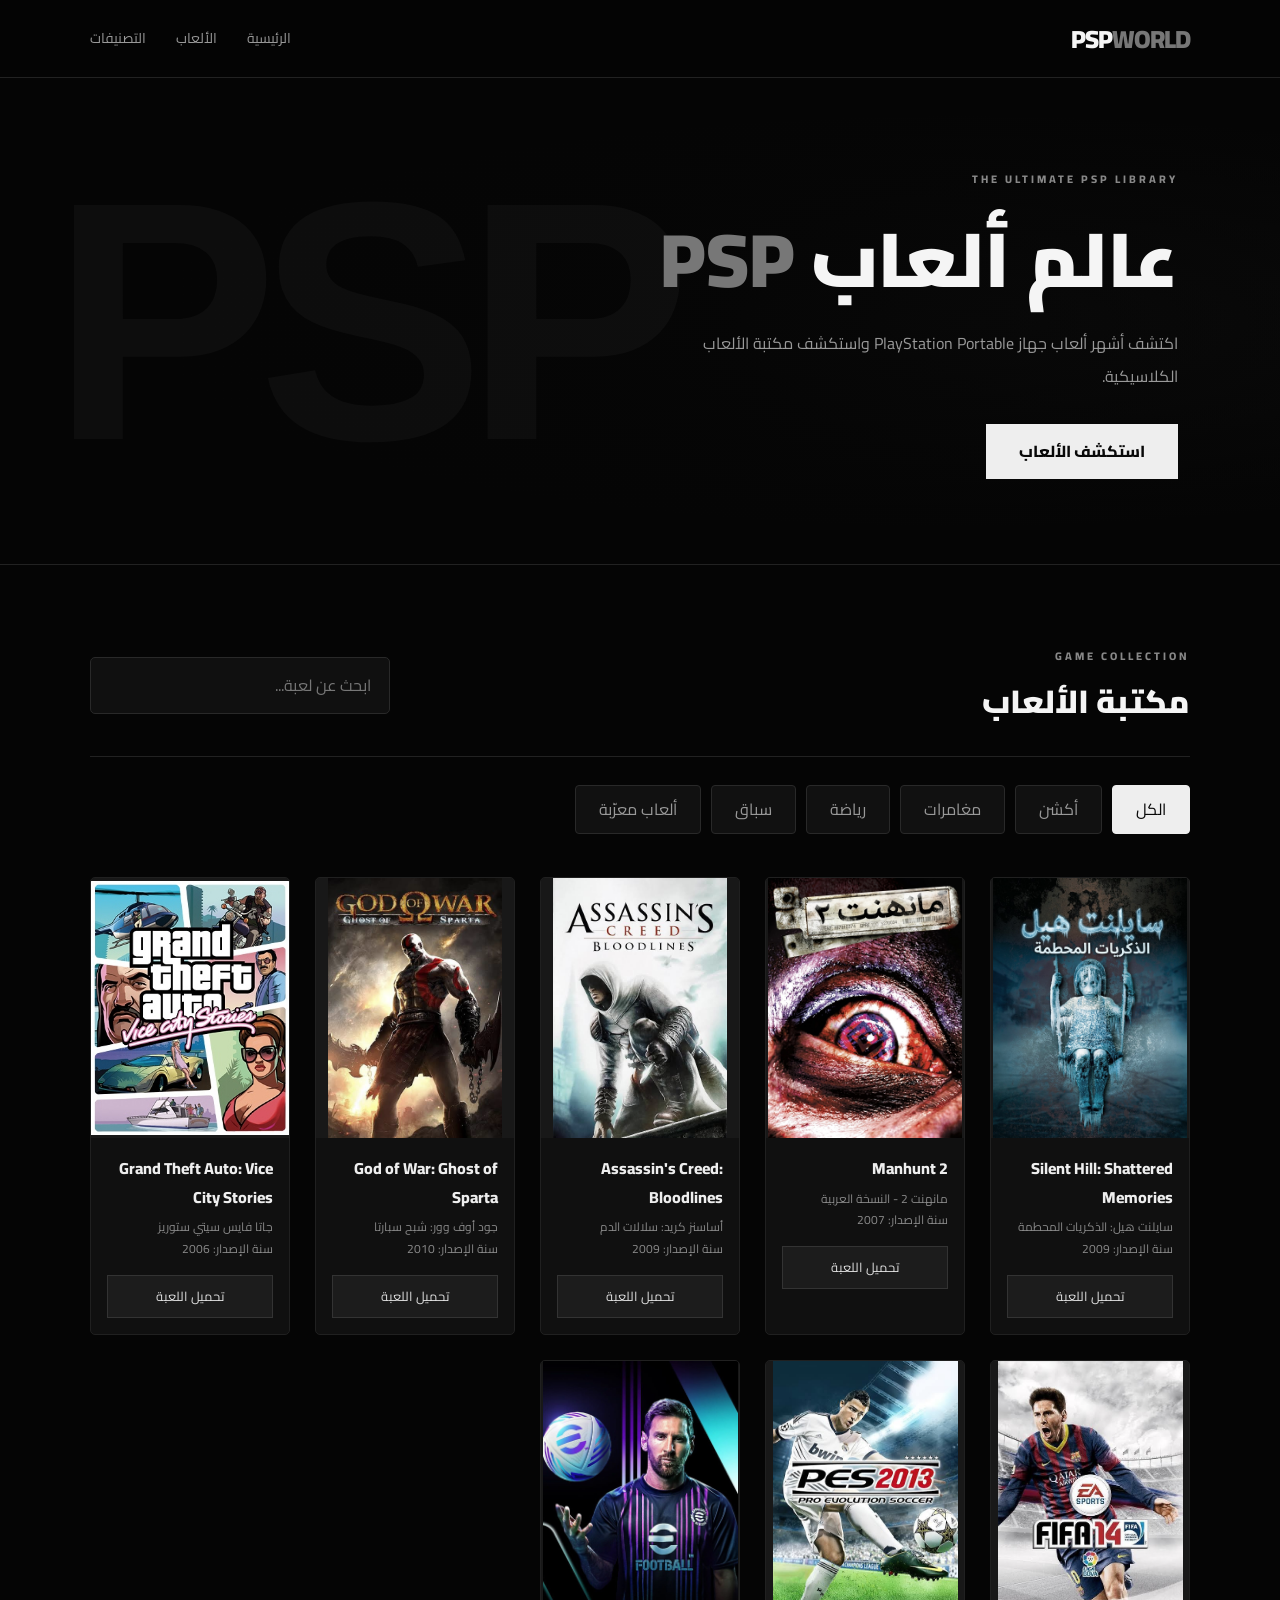
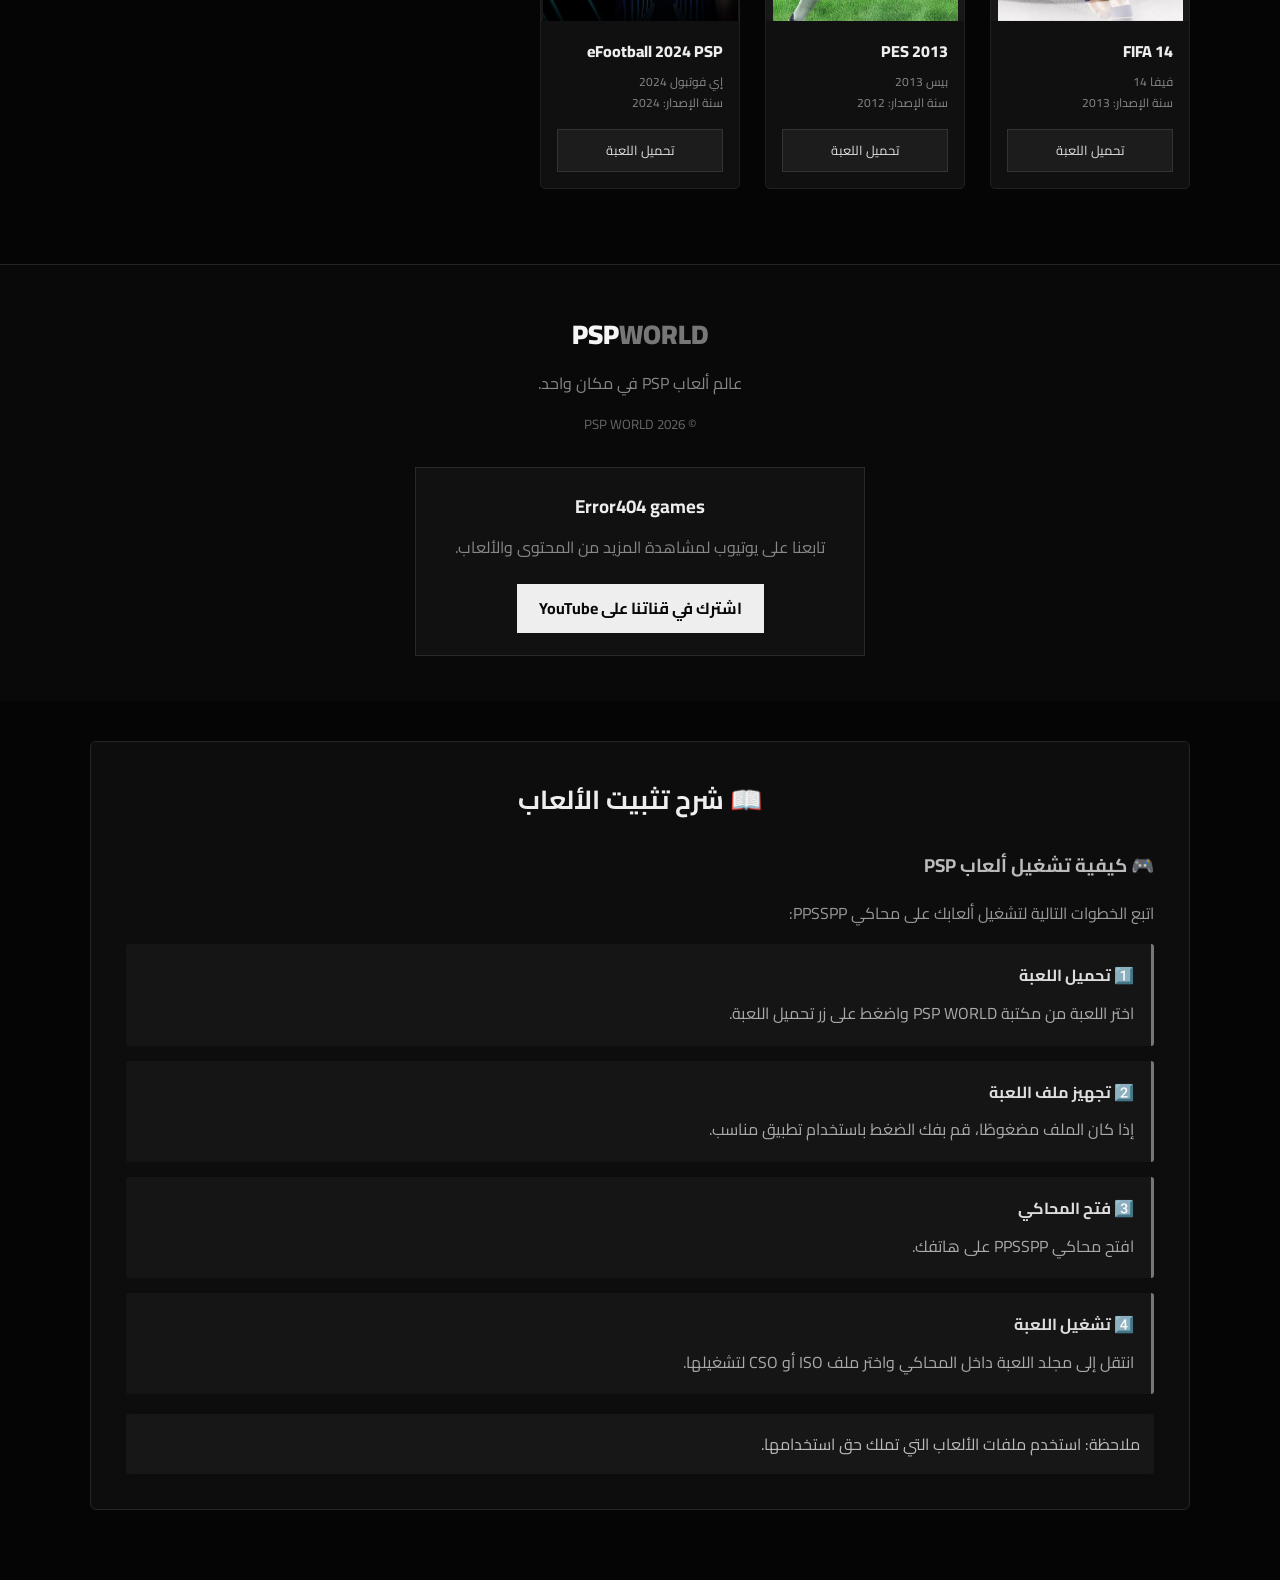
<file: index.html>
<!DOCTYPE html><html lang="ar" dir="rtl">
<head>
    <meta charset="UTF-8">
    <meta name="viewport" content="width=device-width, initial-scale=1.0"><meta name="google-site-verification" content="R19cEaPmms-OsjJMacjbyBLP-kgjaRo_Nfl26WIat0k">

<link rel="icon" type="image/png" href="favicon.png">

<title>PSP WORLD | عالم ألعاب PSP</title>

<meta name="description" content="PSP WORLD - اكتشف أشهر ألعاب PSP الكلاسيكية والألعاب المعربة باللغة العربية.">

<meta name="keywords" content="PSP WORLD, ألعاب PSP, ألعاب PSP بالعربي, PSP Games, ألعاب معربة">

<link rel="stylesheet" href="style.css">

</head><body><header class="header">
    <a href="#" class="logo">PSP<span>WORLD</span></a><nav>
    <a href="#home">الرئيسية</a>
    <a href="#games">الألعاب</a>
    <a href="#categories">التصنيفات</a>
</nav>

</header><section class="hero" id="home">
    <div class="hero-content">
        <span class="tag">THE ULTIMATE PSP LIBRARY</span>    <h1>عالم ألعاب <span>PSP</span></h1>

    <p>
        اكتشف أشهر ألعاب جهاز PlayStation Portable
        واستكشف مكتبة الألعاب الكلاسيكية.
    </p>

    <a href="#games" class="main-btn">استكشف الألعاب</a>
</div>

</section><section class="games-section" id="games"><div class="section-title">
    <div>
        <span class="tag">GAME COLLECTION</span>
        <h2>مكتبة الألعاب</h2>
    </div>

    <input type="search" id="search" placeholder="ابحث عن لعبة...">
</div>

<div class="categories" id="categories">
    <button class="active" data-category="all">الكل</button>
    <button data-category="action">أكشن</button>
    <button data-category="adventure">مغامرات</button>
    <button data-category="sport">رياضة</button>
    <button data-category="racing">سباق</button>
    <button data-category="arabic">ألعاب معرّبة</button>
</div>

<div class="games-grid" id="gamesGrid"></div>

</section><footer>
    <h2>PSP<span>WORLD</span></h2><p>عالم ألعاب PSP في مكان واحد.</p>

<small>© 2026 PSP WORLD</small>

<div class="youtube-channel">
    <h3>Error404 games</h3>

    <p>
        تابعنا على يوتيوب لمشاهدة المزيد من المحتوى والألعاب.
    </p>

    <a href="https://www.youtube.com/@error404mcidn9"
       target="_blank"
       rel="noopener noreferrer">
        اشترك في قناتنا على YouTube
    </a>
</div>

</footer><section class="installation-guide">
    <h2>📖 شرح تثبيت الألعاب</h2>

    <div class="guide-content">
        <h3>🎮 كيفية تشغيل ألعاب PSP</h3>

        <p>اتبع الخطوات التالية لتشغيل ألعابك على محاكي PPSSPP:</p>

        <div class="guide-step">
            <h4>1️⃣ تحميل اللعبة</h4>
            <p>اختر اللعبة من مكتبة PSP WORLD واضغط على زر تحميل اللعبة.</p>
        </div>

        <div class="guide-step">
            <h4>2️⃣ تجهيز ملف اللعبة</h4>
            <p>إذا كان الملف مضغوطًا، قم بفك الضغط باستخدام تطبيق مناسب.</p>
        </div>

        <div class="guide-step">
            <h4>3️⃣ فتح المحاكي</h4>
            <p>افتح محاكي PPSSPP على هاتفك.</p>
        </div>

        <div class="guide-step">
            <h4>4️⃣ تشغيل اللعبة</h4>
            <p>انتقل إلى مجلد اللعبة داخل المحاكي واختر ملف ISO أو CSO لتشغيلها.</p>
        </div>

        <p class="guide-note">
            ملاحظة: استخدم ملفات الألعاب التي تملك حق استخدامها.
        </p>
    </div>
</section><script src="js/app.js"></script></body>
</html>
</file>
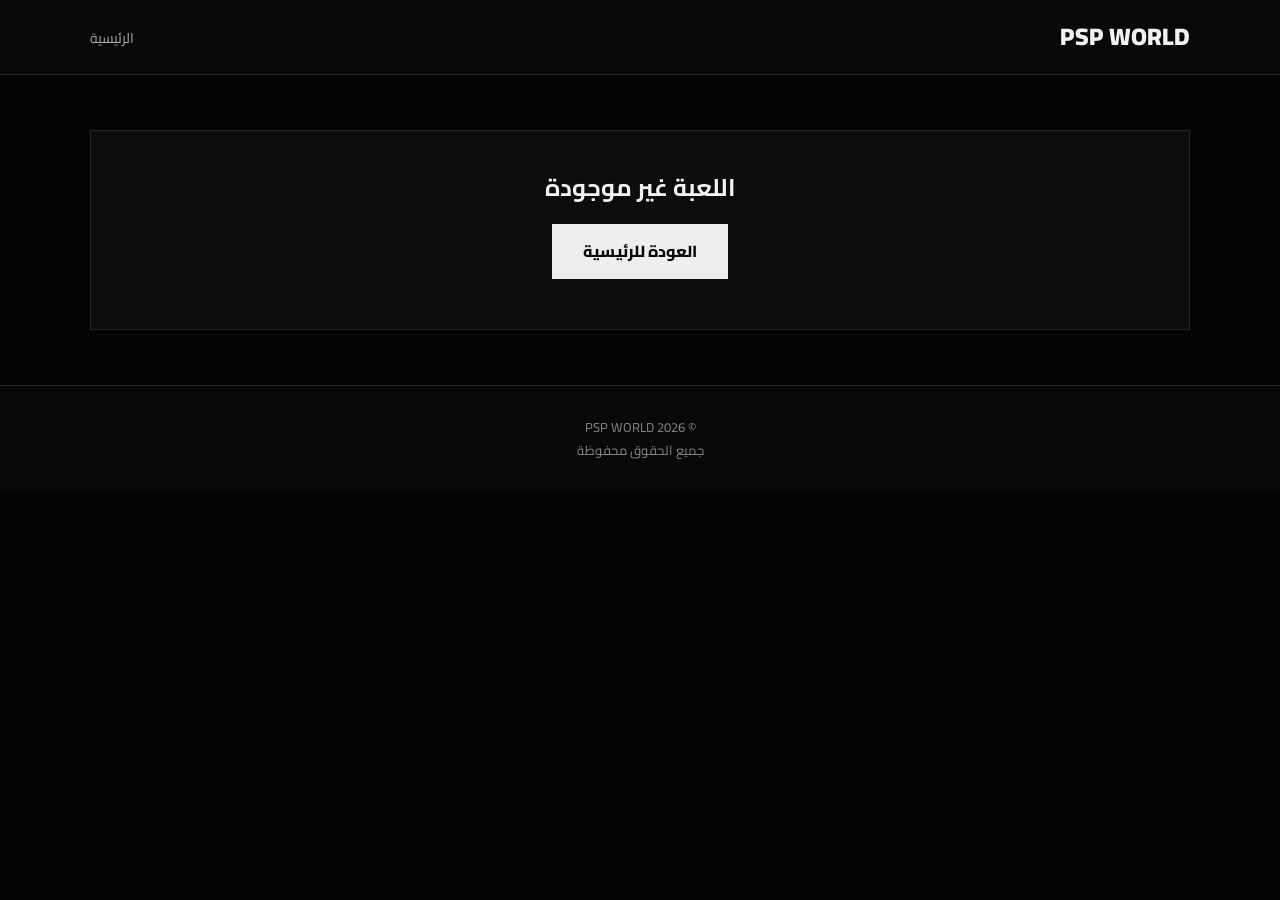
<file: game.html>
<!DOCTYPE html>
<html lang="ar" dir="rtl">
<head>
    <meta charset="UTF-8">
    <meta name="viewport" content="width=device-width, initial-scale=1.0">
    <title>تفاصيل اللعبة | PSP WORLD</title>
    <link rel="stylesheet" href="css/style.css">
</head>

<body>

    <header class="header">
        <h1>PSP WORLD</h1>
        <nav>
            <a href="index.html">الرئيسية</a>
        </nav>
    </header>

    <main class="game-details" id="gameDetails">
        <p>جاري تحميل تفاصيل اللعبة...</p>
    </main>

    <footer>
        <p>© 2026 PSP WORLD</p>
        <p>جميع الحقوق محفوظة</p>
    </footer>

    <script src="js/details.js"></script>

</body>
</html>
</file>
<file: style.css>
@import url('https://fonts.googleapis.com/css2?family=Cairo:wght@400;500;600;700;800;900&display=swap');

:root {
    --bg: #050505;
    --surface: #0b0b0b;
    --card: #101010;
    --border: #222;
    --text: #f5f5f5;
    --muted: #888;
}

* {
    margin: 0;
    padding: 0;
    box-sizing: border-box;
}

html {
    scroll-behavior: smooth;
    scroll-padding-top: 90px;
}

body {
    background: var(--bg);
    color: var(--text);
    font-family: 'Cairo', sans-serif;
    line-height: 1.8;
    overflow-x: hidden;
}

a {
    color: inherit;
    text-decoration: none;
}

button, input {
    font: inherit;
}

/* HEADER */

.header {
    min-height: 78px;
    padding: 0 7%;
    display: flex;
    justify-content: space-between;
    align-items: center;
    background: rgba(5,5,5,.96);
    border-bottom: 1px solid var(--border);
    position: sticky;
    top: 0;
    z-index: 100;
}

.logo, .header h1 {
    font-size: 25px;
    font-weight: 900;
    letter-spacing: -1px;
    direction: ltr;
}

.logo span, footer span {
    color: #777;
}

nav {
    display: flex;
    gap: 30px;
}

nav a {
    color: #999;
    font-size: 14px;
    transition: .25s;
}

nav a:hover {
    color: #fff;
}

/* HERO */

.hero {
    min-height: 480px;
    padding: 85px 8%;
    display: flex;
    align-items: center;
    position: relative;
    overflow: hidden;
    background:
        linear-gradient(90deg, #050505 10%, #050505e8 55%, #05050599),
        radial-gradient(ellipse at 75% 50%, #33333344, transparent 60%);
    border-bottom: 1px solid var(--border);
}

.hero::after {
    content: "PSP";
    position: absolute;
    left: 4%;
    top: 50%;
    transform: translateY(-50%);
    font-family: Arial, sans-serif;
    font-size: clamp(160px, 27vw, 340px);
    font-weight: 900;
    color: #ffffff08;
    letter-spacing: -20px;
    pointer-events: none;
}

.hero-content {
    max-width: 650px;
    position: relative;
    z-index: 2;
}

.tag {
    color: #888;
    font-size: 11px;
    font-weight: 800;
    letter-spacing: 3px;
}

.hero h1 {
    font-size: clamp(42px, 7vw, 76px);
    font-weight: 900;
    line-height: 1.3;
    margin: 18px 0;
}

.hero h1 span {
    color: #777;
    direction: ltr;
    display: inline-block;
}

.hero p {
    max-width: 500px;
    color: #999;
    font-size: 16px;
    line-height: 2.1;
    margin-bottom: 30px;
}

.main-btn {
    display: inline-block;
    padding: 12px 32px;
    background: #eee;
    color: #080808;
    font-weight: 800;
    border: 1px solid #eee;
    transition: .25s;
}

.main-btn:hover {
    background: transparent;
    color: #fff;
}

/* GAMES LIBRARY */

.games-section {
    padding: 75px 7%;
    max-width: 1600px;
    margin: auto;
}

.section-title {
    display: flex;
    justify-content: space-between;
    align-items: center;
    gap: 20px;
    flex-wrap: wrap;
    padding-bottom: 25px;
    border-bottom: 1px solid var(--border);
}

.section-title h2 {
    font-size: 32px;
    font-weight: 900;
    margin-top: 5px;
}

#search {
    width: min(100%, 300px);
    padding: 13px 18px;
    background: #101010;
    border: 1px solid #292929;
    color: white;
    border-radius: 5px;
    outline: none;
    transition: .25s;
}

#search::placeholder {
    color: #777;
}

#search:focus {
    border-color: #777;
    background: #151515;
}

/* CATEGORIES */

.categories {
    display: flex;
    gap: 10px;
    margin: 28px 0 35px;
    padding-bottom: 8px;
    overflow-x: auto;
    scrollbar-width: thin;
    scrollbar-color: #444 transparent;
}

.categories button {
    flex-shrink: 0;
    padding: 9px 23px;
    background: #111;
    color: #999;
    border: 1px solid #292929;
    border-radius: 4px;
    cursor: pointer;
    transition: .25s;
    white-space: nowrap;
}

.categories button:hover,
.categories button.active {
    background: #eee;
    color: #080808;
    border-color: #eee;
}


/* GAME CARDS */

.games-grid {
    display: grid;
    grid-template-columns: repeat(auto-fill, minmax(190px, 1fr));
    gap: 25px;
}

.game-card {
    background: #101010;
    border: 1px solid #202020;
    border-radius: 5px;
    overflow: hidden;
    transition: transform .3s, border-color .3s;
}

.game-card:hover {
    transform: translateY(-6px);
    border-color: #666;
}

.game-card img {
    width: 100%;
    height: 260px;
    display: block;
    object-fit: contain;
    background: #181818;
    filter: saturate(.82);
    transition: filter .3s;
}
.game-info {
    padding: 16px;
}

.game-info h3 {
    color: #eee;
    font-size: 16px;
    font-weight: 800;
    margin-bottom: 5px;
}

.game-info p {
    color: #888;
    font-size: 12px;
}

.game-info a {
    display: block;
    text-align: center;
    margin-top: 15px;
    padding: 9px;
    background: #1c1c1c;
    border: 1px solid #333;
    color: #ddd;
    font-size: 13px;
    transition: .25s;
}

.game-info a:hover {
    background: #eee;
    color: #080808;
    border-color: #eee;
}

/* INSTALLATION GUIDE */

.installation-guide {
    width: 86%;
    max-width: 1100px;
    margin: 40px auto 70px;
    padding: 35px;
    background: #0d0d0d;
    border: 1px solid #252525;
    border-radius: 6px;
    color: #eee;
    direction: rtl;
}

.installation-guide h2 {
    color: #eee;
    font-size: 26px;
    margin-bottom: 25px;
    text-align: center;
}

.guide-content h3 {
    color: #bbb;
    margin-bottom: 15px;
}

.guide-content > p {
    color: #999;
    line-height: 2;
}

.guide-step {
    background: #151515;
    border-right: 3px solid #777;
    padding: 17px;
    margin: 15px 0;
    border-radius: 3px;
}

.guide-step h4 {
    color: #ddd;
    margin-bottom: 8px;
}

.guide-step p {
    color: #aaa;
    line-height: 1.9;
}

.guide-note {
    background: #171717;
    padding: 14px;
    border-radius: 3px;
    margin-top: 20px;
    color: #bbb !important;
}

/* FOOTER */

footer {
    text-align: center;
    padding: 45px 20px;
    background: #090909;
    border-top: 1px solid #252525;
}

footer h2 {
    font-size: 27px;
    font-weight: 900;
    direction: ltr;
}

footer p {
    color: #888;
    margin: 10px 0;
}

footer small {
    display: block;
    color: #666;
    margin-top: 15px;
}

.youtube-channel {
    max-width: 450px;
    margin: 30px auto 0;
    padding: 22px;
    background: #111;
    border: 1px solid #292929;
}

.youtube-channel h3 {
    color: #eee;
}

.youtube-channel a {
    display: inline-block;
    margin-top: 12px;
    padding: 10px 22px;
    background: #eee;
    color: #080808;
    font-weight: 700;
    transition: .25s;
}

.youtube-channel a:hover {
    background: #aaa;
}

/* RESPONSIVE */

@media (max-width: 700px) {
    .header {
        min-height: 68px;
        padding: 0 5%;
    }

    .logo {
        font-size: 21px;
    }

    nav {
        gap: 14px;
    }

    nav a {
        font-size: 12px;
    }

    .hero {
        min-height: 390px;
        padding: 60px 6%;
    }

    .hero::after {
        left: -10%;
        font-size: 180px;
    }

    .hero h1 {
        font-size: 43px;
    }

    .hero p {
        font-size: 14px;
    }

    .games-section {
        padding: 50px 5%;
    }

    .section-title h2 {
        font-size: 26px;
    }

    #search {
        width: 100%;
    }

    .games-grid {
        grid-template-columns: repeat(2, minmax(0, 1fr));
        gap: 13px;
    }

    .game-card img {
        height: 195px;
    }

    .game-info {
        padding: 11px;
    }

    .game-info h3 {
        font-size: 13px;
    }

    .game-info a {
        font-size: 12px;
    }

    .installation-guide {
        width: 92%;
        padding: 20px;
    }

    .installation-guide h2 {
        font-size: 22px;
    }
}

@media (max-width: 360px) {
    .header {
        padding: 0 3%;
    }

    nav {
        gap: 9px;
    }

    nav a {
        font-size: 11px;
    }

    .games-grid {
        gap: 9px;
    }

    .game-card img {
        height: 165px;
    }
}
</file>
<file: css/style.css>
@import url('https://fonts.googleapis.com/css2?family=Cairo:wght@400;500;600;700;800;900&display=swap');

* {
    margin: 0;
    padding: 0;
    box-sizing: border-box;
}

body {
    background: #050505;
    color: #f2f2f2;
    font-family: 'Cairo', sans-serif;
    line-height: 1.8;
    min-height: 100vh;
}

a {
    color: inherit;
    text-decoration: none;
}

/* HEADER */

.header {
    min-height: 75px;
    padding: 12px 7%;
    display: flex;
    align-items: center;
    justify-content: space-between;
    background: #090909;
    border-bottom: 1px solid #252525;
}

.header h1 {
    font-size: 24px;
    font-weight: 900;
    direction: ltr;
}

.header nav a {
    color: #aaa;
    font-size: 14px;
    transition: .2s;
}

.header nav a:hover {
    color: #fff;
}

/* GAME DETAILS */

.game-details {
    width: 90%;
    max-width: 1100px;
    margin: 55px auto;
    padding: 35px;
    background: #0d0d0d;
    border: 1px solid #252525;
    text-align: center;
}

.game-details > img {
    width: 230px;
    height: 320px;
    max-width: 100%;
    object-fit: cover;
    display: block;
    margin: 0 auto 28px;
    border: 1px solid #444;
}

.game-details h1 {
    color: #f5f5f5;
    font-size: 32px;
    font-weight: 900;
    margin-bottom: 8px;
}

.game-details h3 {
    color: #999;
    font-size: 17px;
    font-weight: 500;
    margin-bottom: 18px;
}

.game-details p {
    color: #aaa;
    line-height: 2;
    margin: 12px auto;
    max-width: 700px;
}

/* SCREENSHOTS */

.game-gallery {
    margin: 45px 0 30px;
    padding-top: 30px;
    border-top: 1px solid #292929;
}

.game-gallery h2 {
    font-size: 24px;
    margin-bottom: 25px;
}

.game-gallery img {
    display: block;
    width: 100%;
    max-width: 650px;
    height: auto;
    aspect-ratio: 16 / 9;
    object-fit: cover;
    margin: 18px auto;
    border: 1px solid #333;
}

/* BUTTONS */

.game-details > a {
    display: inline-block;
    padding: 12px 30px;
    margin: 15px 7px;
    background: #eee;
    color: #080808;
    font-weight: 800;
    border: 1px solid #eee;
    transition: .25s;
}

.game-details > a:hover {
    background: transparent;
    color: #fff;
}

/* FOOTER */

footer {
    padding: 30px 15px;
    text-align: center;
    background: #090909;
    border-top: 1px solid #252525;
    color: #888;
    font-size: 13px;
}

/* MOBILE */

@media (max-width: 600px) {
    .header {
        padding: 12px 5%;
    }

    .header h1 {
        font-size: 21px;
    }

    .game-details {
        width: 94%;
        margin: 25px auto;
        padding: 22px 14px;
    }

    .game-details > img {
        width: 190px;
        height: 270px;
    }

    .game-details h1 {
        font-size: 24px;
    }

    .game-details h3 {
        font-size: 15px;
    }

    .game-gallery h2 {
        font-size: 21px;
    }

    .game-details > a {
        padding: 11px 20px;
        margin: 10px 4px;
        font-size: 13px;
    }
}
</file>
